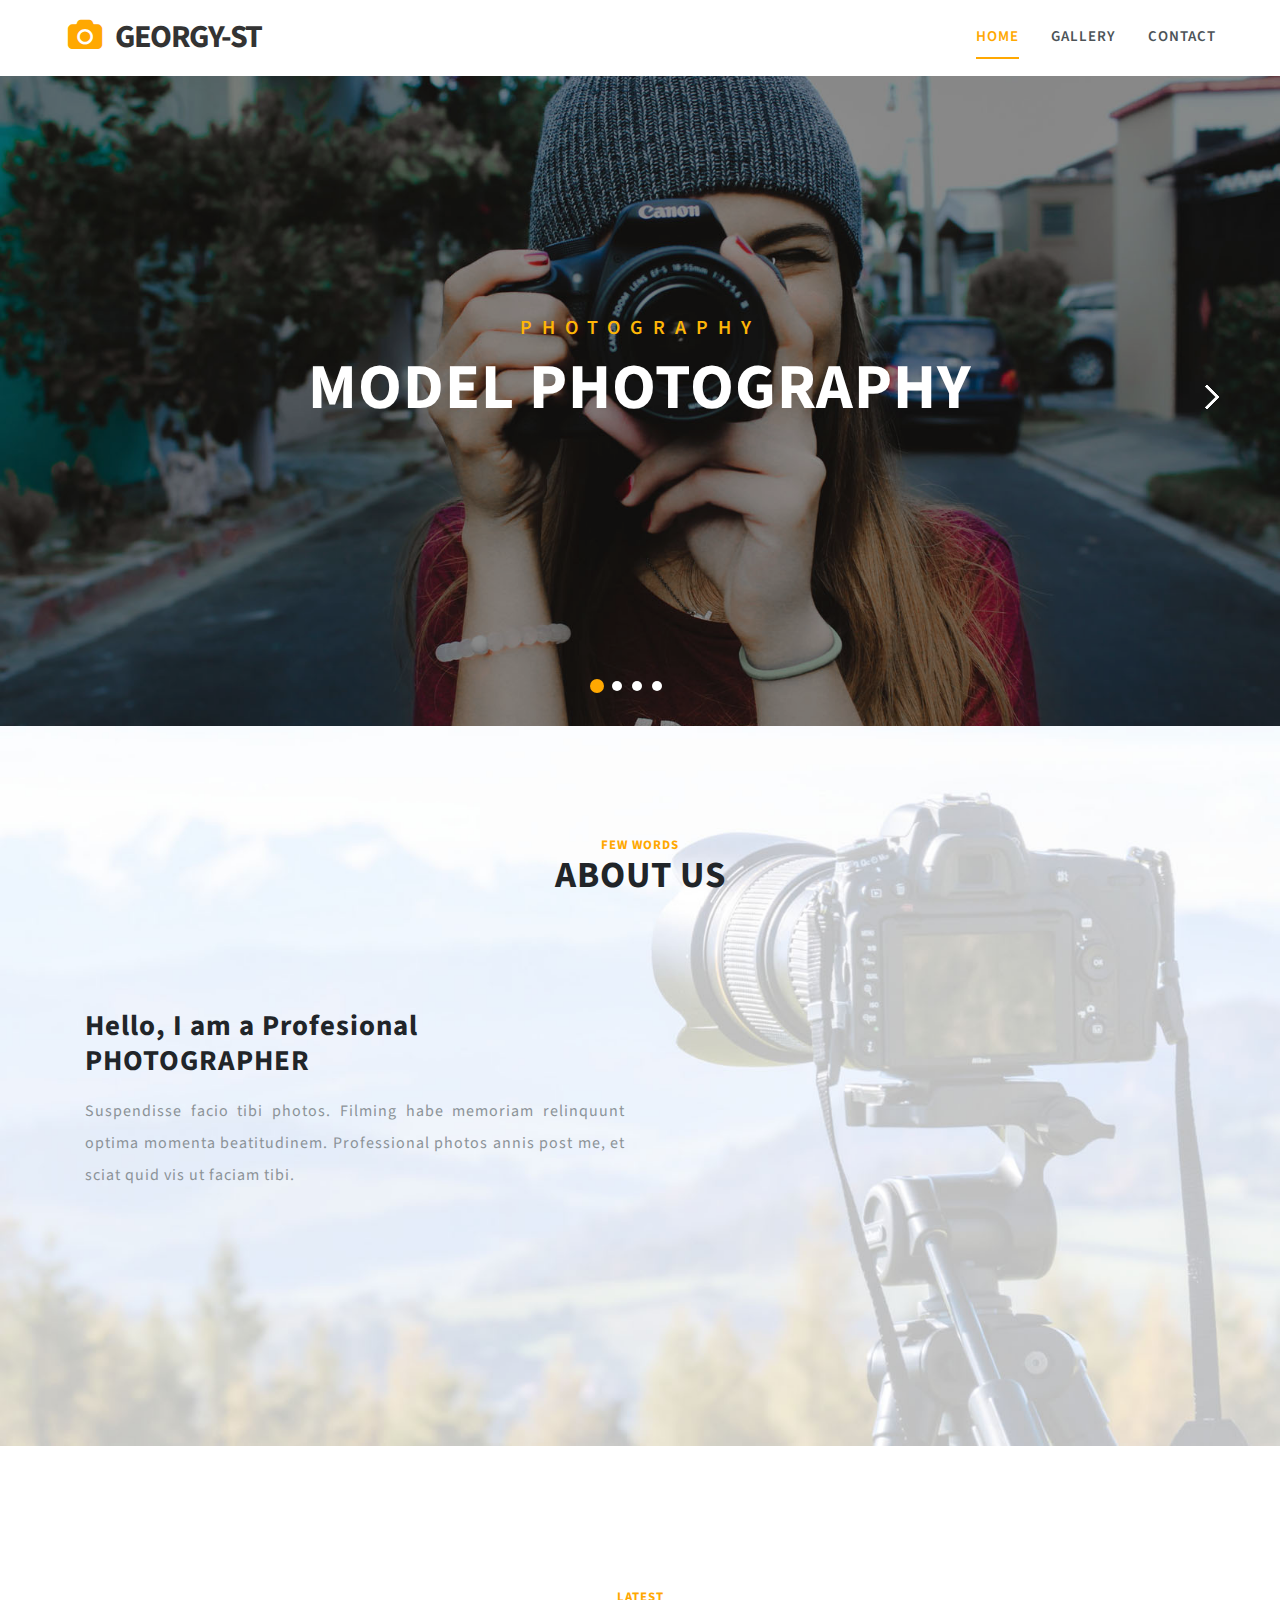
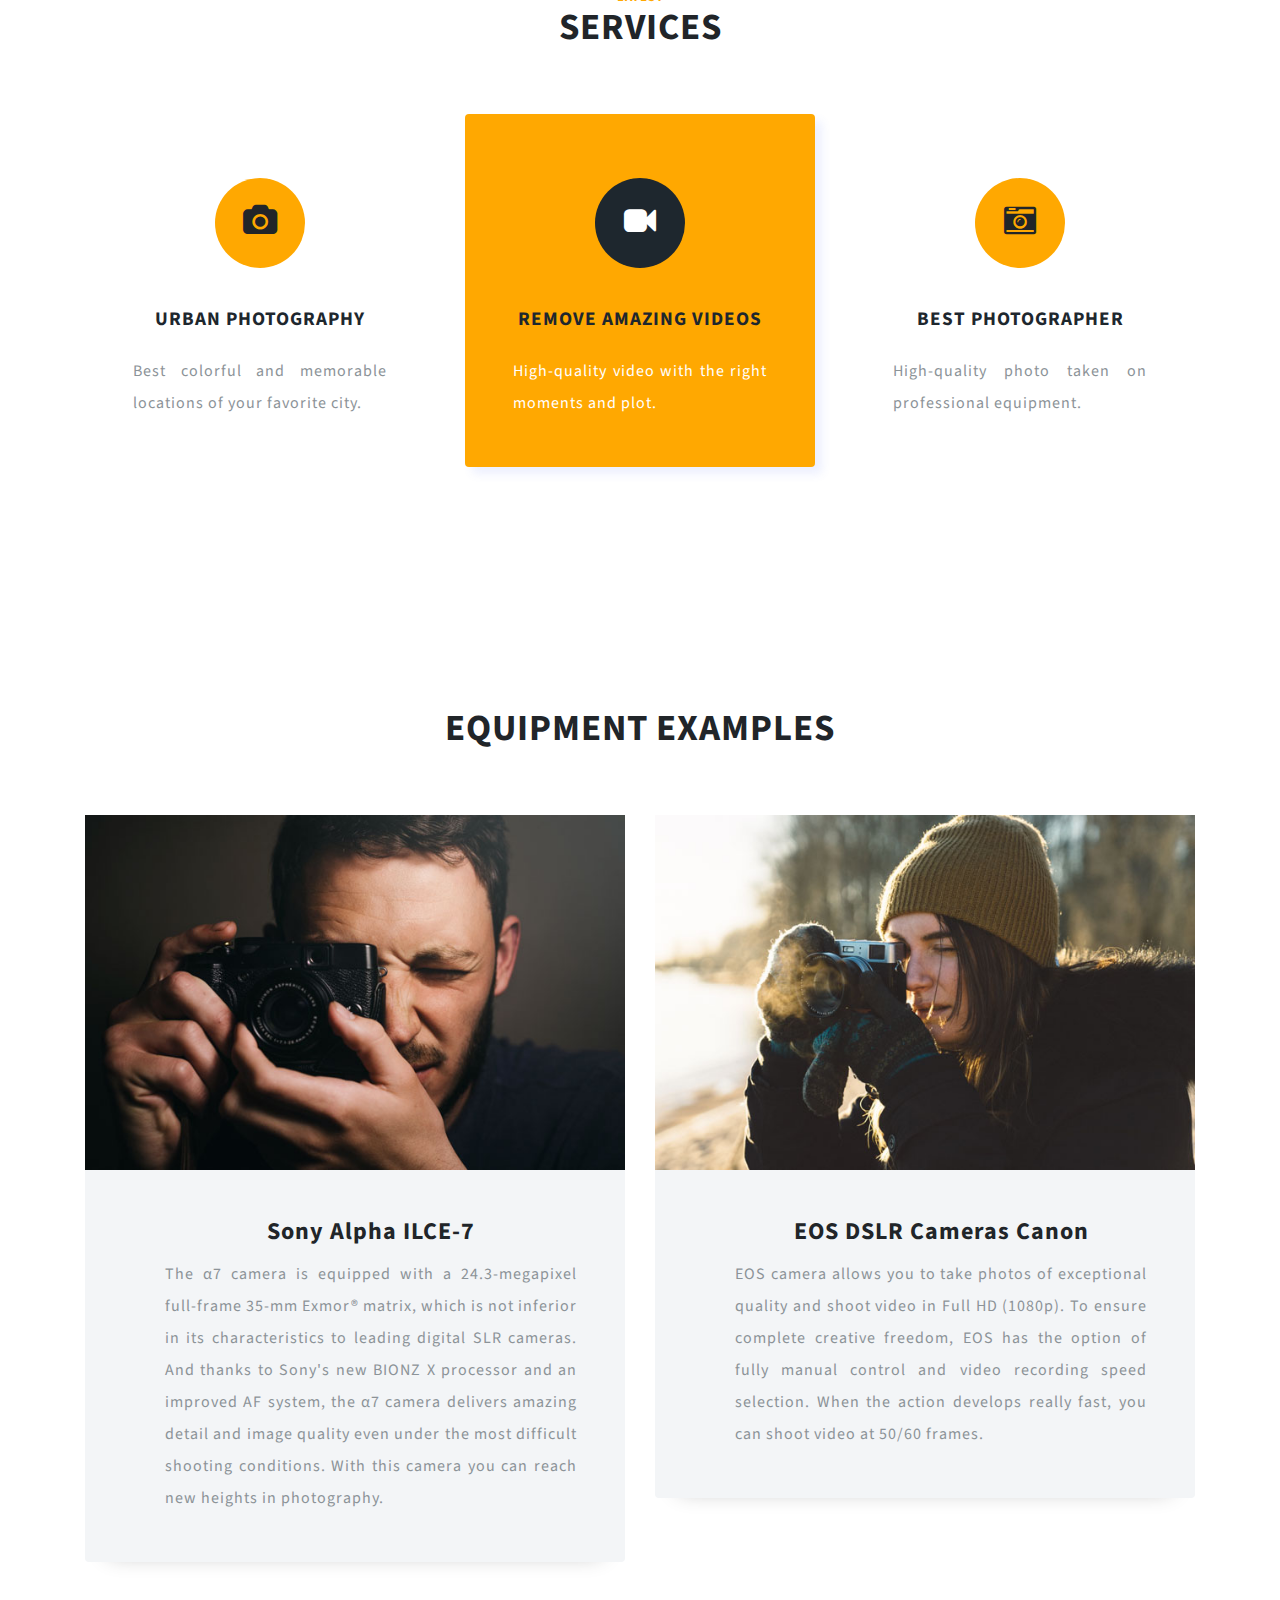
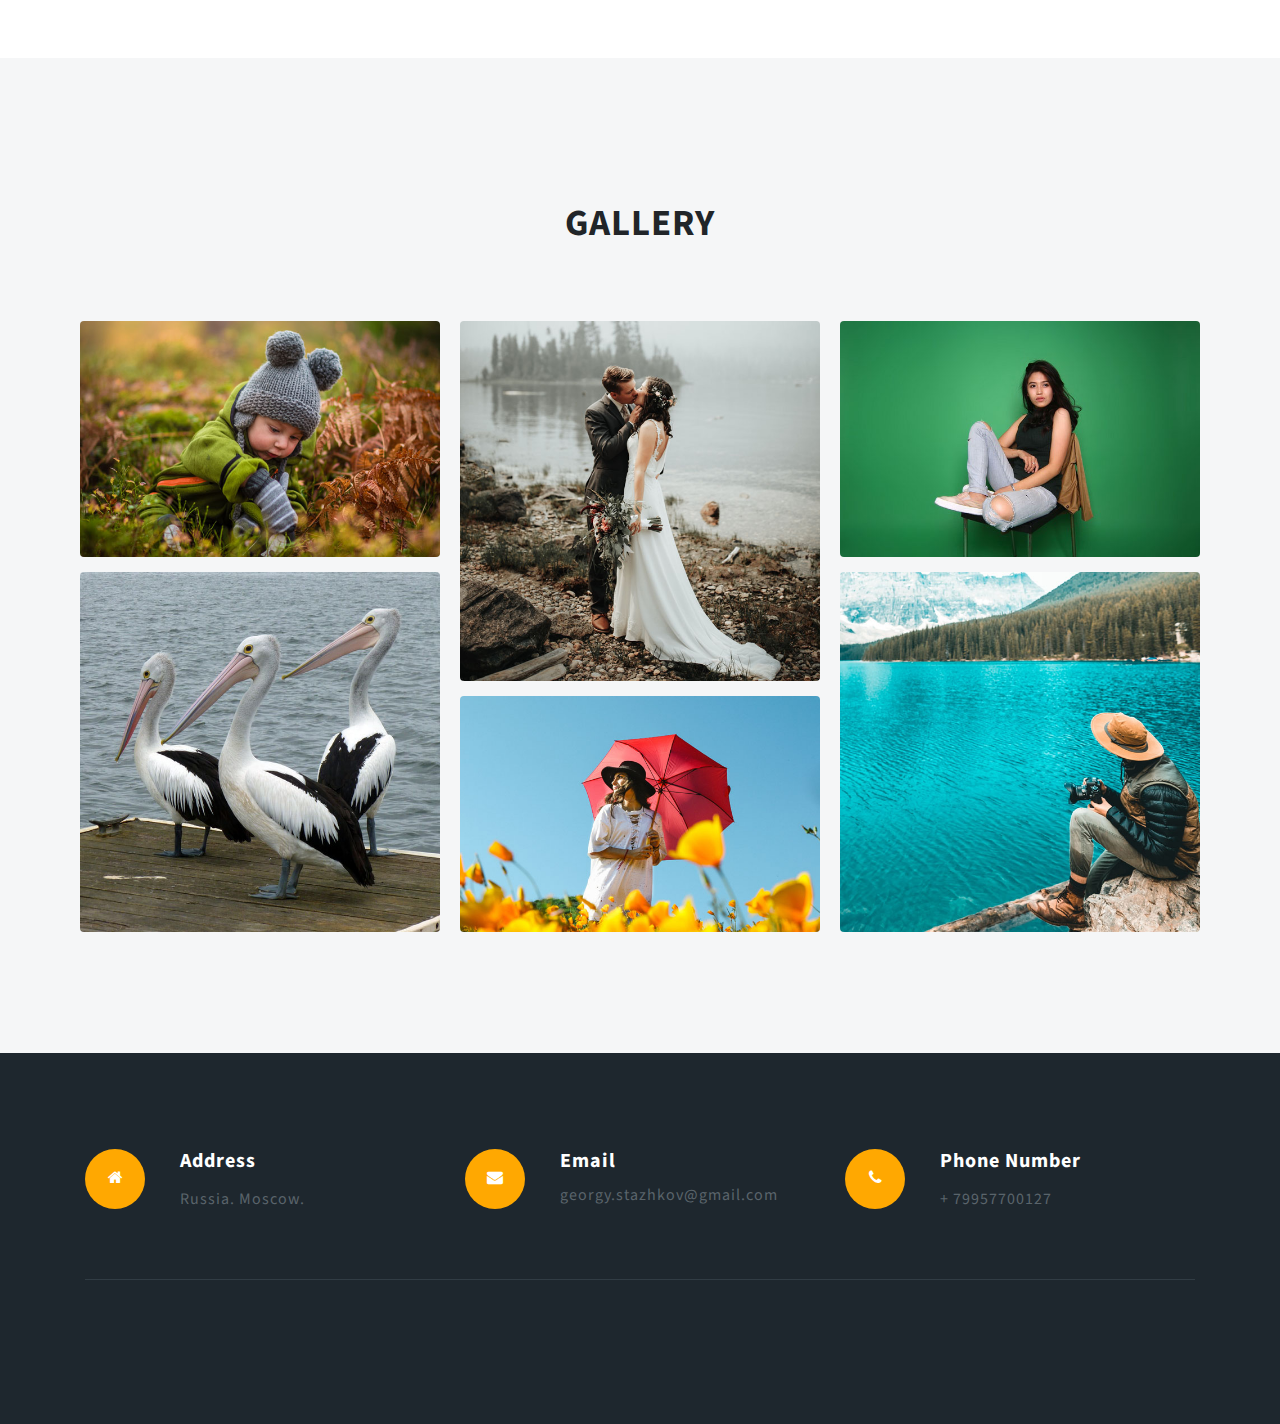
<file: index.html>
<!DOCTYPE html>
<html lang="zxx">

<head>
    <title>Georgy Stazhkov Photographer</title>
    <!-- Meta tag Keywords -->
    <meta name="viewport" content="width=device-width, initial-scale=1">
    <meta charset="UTF-8" />
    <meta name="keywords" content="PHOTOGRAPHY, Photo, Photography, Sony, Canon, Nikon,  Android, web design"" />
    <script>
        addEventListener("load", function() {
            setTimeout(hideURLbar, 0);
        }, false);

        function hideURLbar() {
            window.scrollTo(0, 1);
        }

    </script>
    <!-- //Meta tag Keywords -->
    <!-- Custom-Files -->
    <link rel="stylesheet" href="css/bootstrap.css">
    <!-- Bootstrap-Core-CSS -->
    <link rel="stylesheet" href="css/style.css" type="text/css" media="all" />
    <!-- Style-CSS -->
    <!-- font-awesome-icons -->
    <link href="css/font-awesome.css" rel="stylesheet">
    <!-- //font-awesome-icons -->
    <!-- /Fonts -->
    <link href="//fonts.googleapis.com/css?family=Source+Sans+Pro:200,200i,300,300i,400,400i,600,600i,700,700i,900" rel="stylesheet">
    <!-- //Fonts -->

</head>

<body>
    <!-- mian-content -->
    <section class="main-content" id="home">
        <!-- /header -->
        <header>
            <div class="container-fluid px-lg-5 px-3">
                <!-- nav -->
                <nav class="py-2 d-lg-flex">
                    <div id="logo">
                        <h1><a class="navbar-brand logo" href="index.html">
                                <span class="fa fa-camera" aria-hidden="true"></span> Georgy-ST
                            </a></h1>
                    </div>

                    <label for="drop" class="toggle">Menu</label>
                    <input type="checkbox" id="drop" />
                    <ul class="menu ml-auto">
                        <li class="active"><a href="index.html">Home</a></li>
                        <li><a href="#gallery">Gallery</a></li>
                        <li><a href="#contact">Contact</a></li>
                    </ul>
                </nav>
                <!-- //nav -->
            </div>
        </header>
        <!-- //header -->
        <div class="csslider infinity" id="slider1">
            <input type="radio" name="slides" checked="checked" id="slides_1" />
            <input type="radio" name="slides" id="slides_2" />
            <input type="radio" name="slides" id="slides_3" />
            <input type="radio" name="slides" id="slides_4" />
            <ul>
                <li>
                    <div id="bg">
                        <div class="banner-info-wthree">
                            <div class="container">
                                <h6>PHOTOGRAPHY</h6>

                                <h3>Model Photography</h3>
                            </div>
                        </div>
                    </div>
                </li>
                <li>
                    <div id="bg1">
                        <div class="banner-info-wthree">
                            <div class="container">
                                <h6>PHOTOGRAPHY</h6>
                                <h3> Art of the Camera</h3>
                            </div>
                        </div>
                    </div>
                </li>
                <li>
                    <div id="bg2">
                        <div class="banner-info-wthree">
                            <div class="container">
                                <h6>PHOTOGRAPHY</h6>
                                <h3>Model Photography</h3>

                            </div>
                        </div>
                    </div>
                </li>
                <li>
                    <div id="bg3">
                        <div class="banner-info-wthree">
                            <div class="container">
                                <h6>PHOTOGRAPHY</h6>
                                <h3> Art of the Camera</h3>
                            </div>
                        </div>
                    </div>
                </li>

            </ul>
            <div class="arrows">
                <label for="slides_1"></label>
                <label for="slides_2"></label>
                <label for="slides_3"></label>
                <label for="slides_4"></label>
            </div>
            <div class="navigation">
                <div>
                    <label for="slides_1"></label>
                    <label for="slides_2"></label>
                    <label for="slides_3"></label>
                    <label for="slides_4"></label>
                </div>
            </div>
        </div>

        <!-- //banner -->

    </section>
    <!--// mian-content -->
    <!--/ about -->
    <section class="about py-5" id="about">
        <div class="container py-3">
            <div class="header py-lg-5 py-3 text-center">
                <h3 class="tittle mb-lg-3 mb-3"><span class="sub-tittle">Few words</span> About Us</h3>
            </div>
            <div class="row about-grids mt-lg-5">
                <div class="col-lg-6 ab-info">
                    <h3 class="mb-3">Hello, I am a Profesional PHOTOGRAPHER
                    </h3>
                    <p>Suspendisse facio tibi photos.
Filming habe memoriam relinquunt optima momenta beatitudinem.
Professional photos annis post me, et sciat quid vis ut faciam tibi.
                    </p>

                </div>
                <div class="col-lg-6 ab-img">
                </div>
            </div>
        </div>
    </section>
    <!--// about -->
    <!--/services -->
    <section class="blog_hcls_w3layouts py-lg-5 py-md-4" id="services">
        <div class="container py-sm-5 py-4">
            <div class="header py-lg-5 py-3 text-center">
                <h3 class="tittle mb-lg-3 mb-3"><span class="sub-tittle">Latest</span> Services</h3>
            </div>
            <div class="feature-grids row text-center">
                <div class="col-lg-4">
                    <div class="bottom-gd p-lg-5 p-3">
                        <span class="fa fa-camera" aria-hidden="true"></span>
                        <h3 class="my-4">URBAN PHOTOGRAPHY</h3>
                        <p>Best colorful and memorable locations of your favorite city.</p>
                    </div>
                </div>
                <div class="col-lg-4">
                    <div class="bottom-gd2-active p-lg-5 p-3">
                        <span class="fa fa-video-camera" aria-hidden="true"></span>
                        <h3 class="my-4"> REMOVE AMAZING VIDEOS</h3>
                        <p>High-quality video with the right moments and plot.</p>
                    </div>
                </div>
                <div class="col-lg-4">
                    <div class="bottom-gd p-lg-5 p-3">
                        <span class="fa fa-camera-retro" aria-hidden="true"></span>
                        <h3 class="my-4">Best Photographer</h3>
                        <p>High-quality photo taken on professional equipment.</p>
                    </div>
                </div>
            </div>
        </div>
    </section>

    <!--/team -->
    <section class="blog_hcls_w3layouts py-lg-5 py-5" id="team">
        <div class="container py-sm-5 py-4">
            <div class="header py-lg-5 py-3 text-center">
                <h3 class="tittle mb-lg-3 mb-3"><span class="sub-tittle"></span>Equipment examples</h3>
            </div>
            <div class="feature-grids row text-center">
                <div class="col-lg-6 photo-gd">
                    <div class="thumbnail card">
                        <div class="img-event">
                            <img class="list-group-image img-fluid" src="images/team1.jpg" alt="">
                        </div>
                        <div class="caption card-body p-lg-5 p-3">
                            <h4 class="group card-title inner list-group-item-heading">
                                 Sony Alpha ILCE-7 </h4>
                            <p class="list-group-item-text"> The α7 camera is equipped with a 24.3-megapixel full-frame 35-mm Exmor® matrix, which is not inferior in its characteristics to leading digital SLR cameras. And thanks to Sony's new BIONZ X processor and an improved AF system, the α7 camera delivers amazing detail and image quality even under the most difficult shooting conditions. With this camera you can reach new heights in photography.</p>
                                                           
                        </div>
                    </div>
                </div>
                <div class="col-lg-6 photo-gd">
                    <div class="thumbnail card">
                        <div class="img-event">
                            <img class="list-group-image img-fluid" src="images/team2.jpg" alt="">
                        </div>
                        <div class="caption card-body p-lg-5 p-3">
                            <h4 class="group card-title inner list-group-item-heading">
                               EOS DSLR Cameras Canon</h4>
                            <p class="list-group-item-text"> EOS camera allows you to take photos of exceptional quality and shoot video in Full HD (1080p). To ensure complete creative freedom, EOS has the option of fully manual control and video recording speed selection. When the action develops really fast, you can shoot video at 50/60 frames.</p>
                        </div>
                    </div>
                </div>
            </div>
        </div>
    </section>
    <!--// services -->
    <!-- Gallery -->
    <section class="gallery py-5" id="gallery">
        <div class="container py-lg-5 py-3">
            <div class="header py-lg-5 py-3 text-center">
                <h3 class="tittle mb-lg-3 mb-3"><span class="sub-tittle"></span> Gallery </h3>
            </div>
            <div class="row news-grids text-center">
                <div class="col-md-4 gal-img">
                    <a href="#gal1"><img src="images/1.jpg" alt="news image" class="img-fluid"></a>
                    <a href="#gal2"><img src="images/2.jpg" alt="news image" class="img-fluid"></a>
                </div>
                <div class="col-md-4 gal-img">
                    <a href="#gal3"><img src="images/3.jpg" alt="news image" class="img-fluid"></a>

                    <a href="#gal4"><img src="images/4.jpg" alt="news image" class="img-fluid"></a>
                </div>

                <div class="col-md-4 gal-img">
                    <a href="#gal5"><img src="images/5.jpg" alt="news image" class="img-fluid"></a>
                    <a href="#gal6"><img src="images/6.jpg" alt="news image" class="img-fluid"></a>
                </div>
            </div>
        </div>
        <!-- popup-->
        <div id="gal1" class="pop-overlay animate">
            <div class="popup">
                <img src="images/1.jpg" alt="Popup Image" class="img-fluid" />
                <p class="mt-4">Nulla viverra pharetra se, eget pulvinar neque pharetra ac int. placerat placerat dolor.</p>
                <a class="close" href="#gallery">&times;</a>
            </div>
        </div>
        <!-- //popup -->

        <!-- popup-->
        <div id="gal2" class="pop-overlay animate">
            <div class="popup">
                <img src="images/2.jpg" alt="Popup Image" class="img-fluid" />
                <p class="mt-4">Nulla viverra pharetra se, eget pulvinar neque pharetra ac int. placerat placerat dolor.</p>
                <a class="close" href="#gallery">&times;</a>
            </div>
        </div>
        <!-- //popup -->
        <!-- popup-->
        <div id="gal3" class="pop-overlay animate">
            <div class="popup">
                <img src="images/3.jpg" alt="Popup Image" class="img-fluid" />
                <p class="mt-4">Nulla viverra pharetra se, eget pulvinar neque pharetra ac int. placerat placerat dolor.</p>
                <a class="close" href="#gallery">&times;</a>
            </div>
        </div>
        <!-- //popup3 -->
        <!-- popup-->
        <div id="gal4" class="pop-overlay animate">
            <div class="popup">
                <img src="images/4.jpg" alt="Popup Image" class="img-fluid" />
                <p class="mt-4">Nulla viverra pharetra se, eget pulvinar neque pharetra ac int. placerat placerat dolor.</p>
                <a class="close" href="#gallery">&times;</a>
            </div>
        </div>
        <!-- //popup -->
        <!-- popup-->
        <div id="gal5" class="pop-overlay animate">
            <div class="popup">
                <img src="images/5.jpg" alt="Popup Image" class="img-fluid" />
                <p class="mt-4">Nulla viverra pharetra se, eget pulvinar neque pharetra ac int. placerat placerat dolor.</p>
                <a class="close" href="#gallery">&times;</a>
            </div>
        </div>
        <!-- //popup -->
        <!-- popup-->
        <div id="gal6" class="pop-overlay animate">
            <div class="popup">
                <img src="images/6.jpg" alt="Popup Image" class="img-fluid" />
                <p class="mt-4">Nulla viverra pharetra se, eget pulvinar neque pharetra ac int. placerat placerat dolor.</p>
                <a class="close" href="#gallery">&times;</a>
            </div>
        </div>
        <!-- //popup -->
    </section>
    <!-- contact -->
    <!--                                        
    <section class="contact py-5" >
        <div class="container">
            <div class="header py-lg-5 py-3">
                <h3 class="tittle text-left mb-lg-3 mb-3"><span class="sub-tittle">Say Hello</span> SUBSCRIBE NOW</h3>
            </div>
            <div class="contact-form mx-auto text-left pb-3">
                <form id="contactform" method="post" action="#">
                    <div class="row">
                        <div class="col-lg-4 con-gd-w3layouts">
                            <div class="form-group">
                                <label>Name *</label>
                                <input type="text" class="form-control" id="name" placeholder="Enter Name" name="name">
                            </div>
                        </div>
                        <div class="col-lg-4 con-gd-w3layouts">
                            <div class="form-group">
                                <label>Email *</label>
                                <input type="email" class="form-control" id="name" placeholder="Enter Email" name="email">
                            </div>
                        </div>
                        <div class="col-lg-4 con-gd-w3layouts">
                            <div class="form-group">
                                <label>Subscribe *</label>
                                <button type="submit" class="btn btn-default">Subscribe</button>
                            </div>
                        </div>
                    </div>
                </form>
            </div>
        </div>
    </section>
    -->                                                                         
    <!-- //contact -->
    <!-- footer -->
    <footer class="footer-content py-sm-5 py-4" id="contact">
        <div class="container py-xl-5 py-lg-3">
            <div class="contact_grid_left">
                <ul class="list-unstyled row loaction-content">
                    <li class="col-lg-4 address-content-inf-w3ls">
                        <div class="row">
                            <div class="col-md-3 icon-left">
                                <span class="fa fa-home"></span>
                            </div>
                            <div class="col-md-9 icon-right">
                                <h6>Address</h6>
                                <p>Russia. Moscow.</p>
                            </div>
                        </div>
                    </li>
                    <li class="col-lg-4 address-content-inf-w3ls">
                        <div class="row">
                            <div class="col-md-3 icon-left">
                                <span class="fa fa-envelope"></span>
                            </div>
                            <div class="col-md-9 icon-right">
                                <h6>Email</h6>
                                <a href="georgy.stazhkov@gmail.com">georgy.stazhkov@gmail.com</a>
                            </div>
                        </div>
                    </li>
                    <li class="col-lg-4 address-content-inf-w3ls">
                        <div class="row">
                            <div class="col-md-3 icon-left">
                                <span class="fa fa-phone"></span>
                            </div>
                            <div class="col-md-9 icon-right">
                                <h6>Phone Number</h6>
                                <p>+ 79957700127</p>
                            </div>
                        </div>
                    </li>
                </ul>
            </div>
        </div>
    </footer>
</body>
</html>
</file>
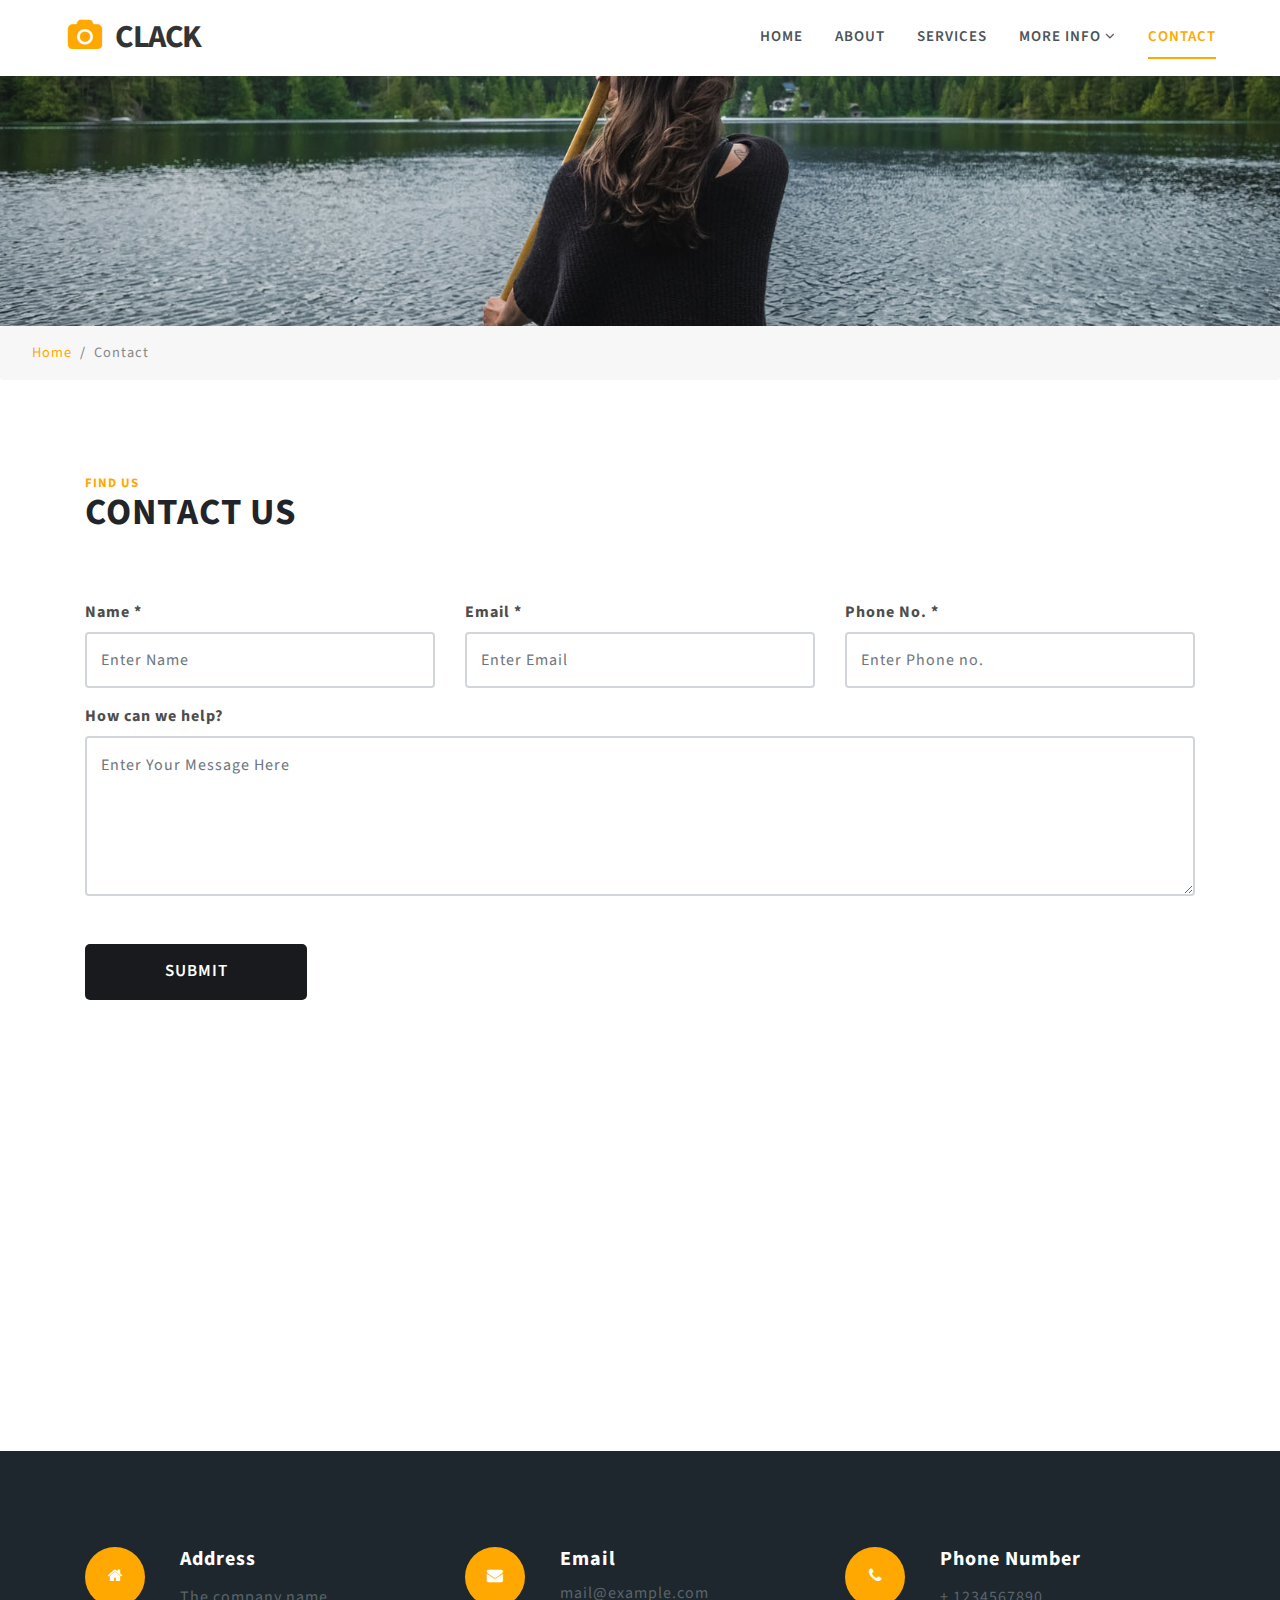
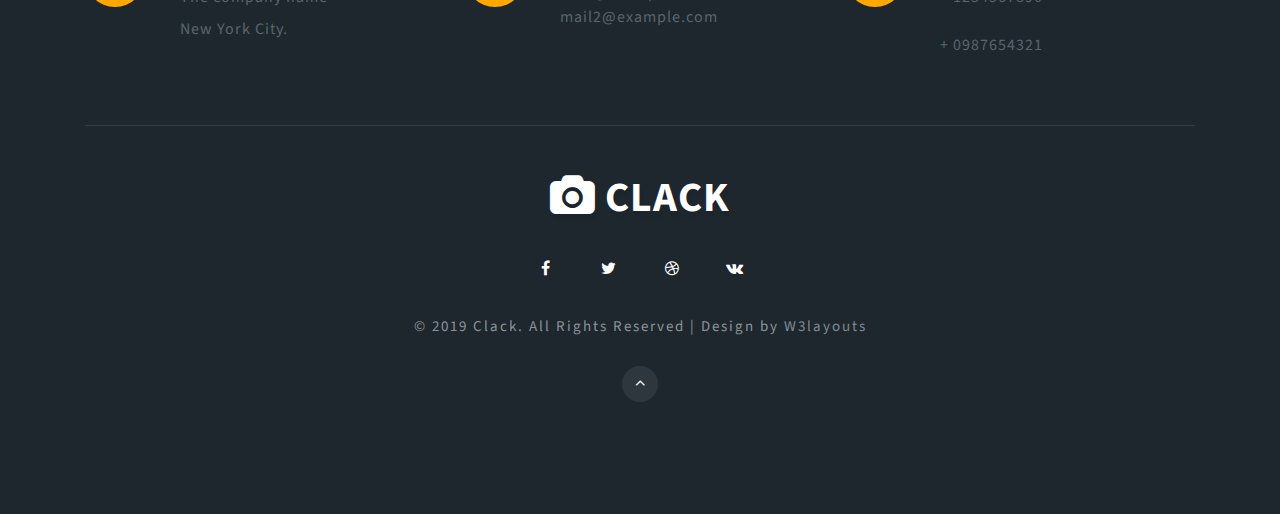
<file: contact.html>
<!--
Author: W3layouts
Author URL: http://w3layouts.com
License: Creative Commons Attribution 3.0 Unported
License URL: http://creativecommons.org/licenses/by/3.0/
-->

<!DOCTYPE html>
<html lang="zxx">

<head>
    <title>Clack Photo Gallery Bootstrap Responsive Template | Contact :: W3layouts</title>
    <!-- Meta tag Keywords -->
    <meta name="viewport" content="width=device-width, initial-scale=1">
    <meta charset="UTF-8" />
    <meta name="keywords" content="Clack Responsive web template, Bootstrap Web Templates, Flat Web Templates, Android Compatible web template, Smartphone Compatible web template, free webdesigns for Nokia, Samsung, LG, SonyEricsson, Motorola web design" />
    <script>
        addEventListener("load", function() {
            setTimeout(hideURLbar, 0);
        }, false);

        function hideURLbar() {
            window.scrollTo(0, 1);
        }

    </script>
    <!-- //Meta tag Keywords -->
    <!-- Custom-Files -->
    <link rel="stylesheet" href="css/bootstrap.css">
    <!-- Bootstrap-Core-CSS -->
    <link rel="stylesheet" href="css/style.css" type="text/css" media="all" />
    <!-- Style-CSS -->
    <!-- font-awesome-icons -->
    <link href="css/font-awesome.css" rel="stylesheet">
    <!-- //font-awesome-icons -->
    <!-- /Fonts -->
    <link href="//fonts.googleapis.com/css?family=Source+Sans+Pro:200,200i,300,300i,400,400i,600,600i,700,700i,900" rel="stylesheet">
    <!-- //Fonts -->

</head>

<body>
    <!-- mian-content -->
    <section class="main-content" id="home">
        <!-- mian-content -->
        <!-- /header -->
        <header>
            <div class="container-fluid px-lg-5 px-3">
                <!-- nav -->
                <nav class="py-2 d-lg-flex">
                    <div id="logo">
                        <h1><a class="navbar-brand logo" href="index.html">
                                <span class="fa fa-camera" aria-hidden="true"></span> Clack
                            </a></h1>
                    </div>

                    <label for="drop" class="toggle">Menu</label>
                    <input type="checkbox" id="drop" />
                    <ul class="menu ml-auto">
                        <li><a href="index.html">Home</a></li>
                        <li><a href="about.html">About</a></li>
                        <li><a href="services.html">Services</a></li>
                        <li>
                            <!-- First Tier Drop Down -->
                            <label for="drop-2" class="toggle">Dropdown <span class="fa fa-angle-down" aria-hidden="true"></span> </label>
                            <a href="#">More Info <span class="fa fa-angle-down" aria-hidden="true"></span></a>
                            <input type="checkbox" id="drop-2" />
                            <ul class="inner-ul">
                                <li><a href="index.html">Gallery</a></li>
                                <li><a href="index.html">Statsts</a></li>
                                <li><a href="index.html">Partners</a></li>
                            </ul>
                        </li>
                        <li class="active"><a href="contact.html">Contact</a></li>
                    </ul>
                </nav>
                <!-- //nav -->
            </div>
        </header>
        <!-- //header -->
        <!-- /banner-inner -->
        <div class="page-inner">

        </div>
        <!---->
        <ol class="breadcrumb">
            <li class="breadcrumb-item">
                <a href="index.html">Home</a>
            </li>
            <li class="breadcrumb-item active">Contact</li>
        </ol>
        <!-- //banner-inner -->

    </section>
    <!--// mian-content -->
    <!-- contact -->
    <section class="contact py-5" id="contact">
        <div class="container">
            <div class="header py-lg-5 py-3">
                <h3 class="tittle text-left mb-lg-3 mb-3"><span class="sub-tittle">Find Us</span> Contact Us</h3>
            </div>
            <div class="contact-form mx-auto text-left">
                <form id="contactform" method="post" action="#">

                    <div class="row">
                        <div class="col-lg-4 con-gd-w3layouts">
                            <div class="form-group" data-aos="fade-up">
                                <label>Name *</label>
                                <input type="text" class="form-control" id="name" placeholder="Enter Name" name="name">
                            </div>
                        </div>
                        <div class="col-lg-4 con-gd-w3layouts">
                            <div class="form-group" data-aos="fade-up">
                                <label>Email *</label>
                                <input type="email" class="form-control" id="name" placeholder="Enter Email" name="email">
                            </div>
                        </div>
                        <div class="col-lg-4 con-gd-w3layouts">
                            <div class="form-group" data-aos="fade-up">
                                <label>Phone No. *</label>
                                <input type="text" class="form-control" id="phone" placeholder="Enter Phone no." name="phone">
                            </div>
                        </div>

                    </div>

                    <div class="form-group mb-5">
                        <label>How can we help?</label>
                        <textarea name="issues" class="form-control" id="iq" placeholder="Enter Your Message Here"></textarea>
                    </div>
                    <div class="contact-page">
                        <button type="submit" class="btn btn-default">Submit</button>
                    </div>
                </form>
            </div>
            <div class="map my-md-5 my-3">

                <iframe src="https://www.google.com/maps/embed?pb=!1m18!1m12!1m3!1d100949.24429313939!2d-122.44206553967531!3d37.75102885910819!2m3!1f0!2f0!3f0!3m2!1i1024!2i768!4f13.1!3m3!1m2!1s0x80859a6d00690021%3A0x4a501367f076adff!2sSan+Francisco%2C+CA%2C+USA!5e0!3m2!1sen!2sin!4v1472190196783" class="map" style="border:0" allowfullscreen=""></iframe> </div>
        </div>

    </section>
    <!-- //contact -->
    <!-- footer -->
    <footer class="footer-content py-sm-5 py-4">
        <div class="container py-xl-5 py-lg-3">
            <div class="contact_grid_left">
                <ul class="list-unstyled row loaction-content">
                    <li class="col-lg-4 address-content-inf-w3ls">
                        <div class="row">
                            <div class="col-md-3 icon-left">
                                <span class="fa fa-home"></span>
                            </div>
                            <div class="col-md-9 icon-right">
                                <h6>Address</h6>
                                <p>The company name
                                    <br>New York City. </p>
                            </div>
                        </div>
                    </li>

                    <li class="col-lg-4 address-content-inf-w3ls">
                        <div class="row">
                            <div class="col-md-3 icon-left">
                                <span class="fa fa-envelope"></span>
                            </div>
                            <div class="col-md-9 icon-right">
                                <h6>Email</h6>
                                <a href="mailto:info@example.com">mail@example.com</a>
                                <br>
                                <a href="mailto:info@example.com">mail2@example.com</a>
                            </div>
                        </div>
                    </li>
                    <li class="col-lg-4 address-content-inf-w3ls">
                        <div class="row">
                            <div class="col-md-3 icon-left">
                                <span class="fa fa-phone"></span>
                            </div>
                            <div class="col-md-9 icon-right">
                                <h6>Phone Number</h6>
                                <p>+ 1234567890</p>
                                <p>+ 0987654321</p>
                            </div>
                        </div>
                    </li>
                </ul>

            </div>

            <div class="logo-2 text-center mt-4">
                <h2><a class="logo" href="index.html"><span class="fa fa-camera" aria-hidden="true"></span> Clack</a></h2>
            </div>
            <!-- social icons footer -->
            <div class="w3ls-footer text-center mt-4">
                <ul class="list-unstyled">
                    <li>
                        <a href="#">
							<span class="fa fa-facebook-f"></span>
						</a>
                    </li>
                    <li class="mx-1">
                        <a href="#">
							<span class="fa fa-twitter"></span>
						</a>
                    </li>
                    <li>
                        <a href="#">
							<span class="fa fa-dribbble"></span>
						</a>
                    </li>
                    <li class="ml-1">
                        <a href="#">
							<span class="fa fa-vk"></span>
						</a>
                    </li>
                </ul>
            </div>
            <!-- copyright -->
            <p class="copy-right-grids text-li text-center my-sm-4 my-4">© 2019 Clack. All Rights Reserved | Design by
                <a href="http://w3layouts.com/"> W3layouts </a>
            </p>
            <div class="top_move text-center">
                <a href="#home" class="move-top"><span class="fa fa-angle-up  mb-3" aria-hidden="true"></span></a>
            </div>
            <!-- //copyright -->
        </div>
    </footer>
    <!-- footer -->

</body>

</html>
</file>
<file: css/style.css>
/*--
	Author: W3Layouts
	Author URL: http://w3layouts.com
	License: Creative Commons Attribution 3.0 Unported
	License URL: http://creativecommons.org/licenses/by/3.0/
--*/

html,
body {
    margin: 0;
    font-size: 100%;
    background: #fff;
    font-family: 'Source Sans Pro', sans-serif;
    scroll-behavior: smooth;
}

body a {
    text-decoration: none;
    transition: 0.5s all;
    -webkit-transition: 0.5s all;
    -moz-transition: 0.5s all;
    -o-transition: 0.5s all;
    -ms-transition: 0.5s all;
}

a:hover {
    text-decoration: none;
}

input[type="button"],
input[type="submit"],
input[type="text"],
input[type="email"],
input[type="search"] {
    transition: 0.5s all;
    -webkit-transition: 0.5s all;
    -moz-transition: 0.5s all;
    -o-transition: 0.5s all;
    -ms-transition: 0.5s all;
    font-family: 'Source Sans Pro', sans-serif;
}

h1,
h2,
h3,
h4,
h5,
h6 {
    margin: 0;
    letter-spacing: 1px;
    font-weight: 700;
    font-family: 'Source Sans Pro', sans-serif;
}

p {
    font-size: 1em;
    color: #8c9398;
    line-height: 2em;
    letter-spacing: 1px;
    text-align: justify;
}

ul {
    margin: 0;
    padding: 0;
}

/* header */

/* header */

/* CSS Document */

header {
    width: 100%;
}

.toggle,
[id^=drop] {
    display: none;
}

/* Giving a background-color to the nav container. */

nav {
    margin: 0;
    padding: 0;
}


#logo a {
    float: left;
    font-size: 0.8em;
    padding: 10px 20px;
    text-decoration: none;
    color: #333;
    font-weight: 700;
    letter-spacing: -1.5px;
    font-family: 'Source Sans Pro', sans-serif;
    text-transform: uppercase;
}

#logo a span {
    color: #ffa801;
    margin-right: 10px;
}


/* Since we'll have the "ul li" "float:left"
 * we need to add a clear after the container. */

nav:after {
    content: "";
    display: table;
    clear: both;
}

/* Removing padding, margin and "list-style" from the "ul",
 * and adding "position:reltive" */

nav ul {
    padding: 0;
    margin: 0;
    list-style: none;
    position: relative;
}

/* Positioning the navigation items inline */

nav ul li {
    margin: 0px 1em;
    display: inline-block;
    float: left;
}

ul.menu {
    margin-top: 1em;
}

/* Styling the links */

nav a {
    text-transform: uppercase;
    font-size: 15px;
    letter-spacing: 1px;
    padding-left: 0;
    padding-right: 0;
    padding: 10px 0;
    color: #4c5358;
    border-bottom: 2px solid transparent;
    font-weight: 600;
}


nav ul li ul li:hover {
    background: #f5f6f7;
}

/* Background color change on Hover */

nav li a:hover {
    color: #ffa801;
    border-bottom: 2px solid #ffa801;

}

.menu li.active a {
    color: #ffa801;
    border-bottom: 2px solid #ffa801;
}

/* Hide Dropdowns by Default
 * and giving it a position of absolute */

nav ul ul {
    display: none;
    position: absolute;
    top: 30px;
    background: #fff;
    padding: 10px;
    z-index: 99;
    -webkit-box-shadow: 0 0px 4px 0px rgba(0, 0, 0, 0.25);
    box-shadow: 0 0px 4px 0px rgba(0, 0, 0, 0.25);
}

/* Display Dropdowns on Hover */

nav ul li:hover > ul {
    display: inherit;
}

/* Fisrt Tier Dropdown */

nav ul ul li {
    width: 170px;
    float: none;
    display: list-item;
    position: relative;
}

nav ul ul li a {
    color: #333;
    padding: 5px 10px;
    display: block;
}

/* Second, Third and more Tiers	
 * We move the 2nd and 3rd etc tier dropdowns to the left
 * by the amount of the width of the first tier.
*/

nav ul ul ul li {
    position: relative;
    top: -60px;
    /* has to be the same number as the "width" of "nav ul ul li" */
    left: 170px;
}


/* Change ' +' in order to change the Dropdown symbol */

li > a:only-child:after {
    content: '';
}


/* Media Queries
--------------------------------------------- */

/* Media Queries
--------------------------------------------- */

@media all and (max-width:768px) {

    #logo {
        display: block;
        padding: 0;
        width: 100%;
        text-align: center;
        float: none;
    }

    nav {
        margin: 0;
    }

    /* Hide the navigation menu by default */
    /* Also hide the  */
    .toggle + a,
    .menu {
        display: none;
    }

    /* Stylinf the toggle lable */
    .toggle {
        display: block;
        padding: 7px 20px;
        font-size: 17px;
        text-decoration: none;
        border: none;
        float: right;
        background-color: #f4f5f7;
        color: #2d2c2c;
        text-transform: uppercase;
        cursor: pointer;
        font-weight: 700;
        cursor: pointer !important;
        margin-top: 0.5em;
    }
    .menu .toggle {
        float: none;
        text-align: center;
        margin: auto;
        width: 80%;
        padding: 5px;
        font-weight: normal;
        font-size: 16px;
        letter-spacing: 1px;
    }

    .toggle:hover {
        color: #333;
        background-color: #fff;
    }

    /* Display Dropdown when clicked on Parent Lable */
    [id^=drop]:checked + ul {
        display: block;
        /* background: rgba(16, 16, 16, 0.85); */
        padding: 15px 0;
        text-align: center;
        float: none;
    }

    /* Change menu item's width to 100% */
    nav ul li {
        display: block;
        width: 100%;
        padding: 5px 0;
    }
    nav ul li {
        margin: 0px 0em;
    }
    nav ul ul .toggle,
    nav ul ul a {
        padding: 0 40px;
    }

    nav ul ul ul a {
        padding: 0 80px;
    }

    nav a:hover,
    nav ul ul ul a {
        background-color: transparent;
    }

    nav ul li ul li .toggle,
    nav ul ul a,
    nav ul ul ul a {
        padding: 14px 20px;
        color: #FFF;
        font-size: 17px;
    }

    /* Hide Dropdowns by Default */
    nav ul ul {
        float: none;
        position: static;
        color: #ffffff;
        /* has to be the same number as the "line-height" of "nav a" */
    }

    /* Hide menus on hover */
    nav ul ul li:hover > ul,
    nav ul li:hover > ul {
        display: none;
    }

    /* Fisrt Tier Dropdown */
    nav ul ul li {
        display: block;
        width: 100%;
        padding: 0;
        margin: 0;
    }

    nav ul ul ul li {
        position: static;
        /* has to be the same number as the "width" of "nav ul ul li" */
    }
    nav ul ul li a {
        font-size: 0.9em;
    }
}

@media all and (max-width: 330px) {

    nav ul li {
        display: block;
        width: 94%;
    }

}

/* header */

/*-- //header --*/

/*-- //header --*/

.csslider {
    text-align: left;
    position: relative;
    margin-bottom: 0px;
}

.csslider > input {
    display: none;
}

.csslider > input:nth-of-type(10):checked ~ ul li:first-of-type {
    margin-left: -900%;
}

.csslider > input:nth-of-type(9):checked ~ ul li:first-of-type {
    margin-left: -800%;
}

.csslider > input:nth-of-type(8):checked ~ ul li:first-of-type {
    margin-left: -700%;
}

.csslider > input:nth-of-type(7):checked ~ ul li:first-of-type {
    margin-left: -600%;
}

.csslider > input:nth-of-type(6):checked ~ ul li:first-of-type {
    margin-left: -500%;
}

.csslider > input:nth-of-type(5):checked ~ ul li:first-of-type {
    margin-left: -400%;
}

.csslider > input:nth-of-type(4):checked ~ ul li:first-of-type {
    margin-left: -300%;
}

.csslider > input:nth-of-type(3):checked ~ ul li:first-of-type {
    margin-left: -200%;
}

.csslider > input:nth-of-type(2):checked ~ ul li:first-of-type {
    margin-left: -100%;
}

.csslider > input:nth-of-type(1):checked ~ ul li:first-of-type {
    margin-left: 0%;
}

.csslider > ul {
    position: relative;
    height: 650px;
    z-index: 1;
    font-size: 0;
    line-height: 0;
    margin: 0 auto;
    padding: 0;
    overflow: hidden;
    white-space: nowrap;
    -moz-box-sizing: border-box;
    -webkit-box-sizing: border-box;
    box-sizing: border-box;
}

.csslider > ul > li {
    position: relative;
    display: inline-block;
    width: 100%;
    height: 100%;
    overflow: hidden;
    font-size: 15px;
    font-size: initial;
    line-height: normal;
    -moz-transition: all 0.5s cubic-bezier(0.4, 1.3, 0.65, 1);
    -o-transition: all 0.5s ease-out;
    -webkit-transition: all 0.5s cubic-bezier(0.4, 1.3, 0.65, 1);
    transition: all 0.5s cubic-bezier(0.4, 1.3, 0.65, 1);
    vertical-align: top;
    -moz-box-sizing: border-box;
    -webkit-box-sizing: border-box;
    box-sizing: border-box;
    white-space: normal;
}

.csslider > ul > li.scrollable {
    overflow-y: scroll;
}

.csslider > .navigation {
    position: absolute;
    bottom: 7%;
    left: 49%;
    z-index: 10;
    margin-bottom: -10px;
    font-size: 0;
    line-height: 0;
    text-align: center;
    -webkit-touch-callout: none;
    -webkit-user-select: none;
    -khtml-user-select: none;
    -moz-user-select: none;
    -ms-user-select: none;
    user-select: none;
}

.csslider > .navigation > div {
    margin-left: -100%;
}

.csslider > .navigation label {
    position: relative;
    display: inline-block;
    cursor: pointer;
    border-radius: 50%;
    margin: 0 5px;
    padding: 5px;
    background: #fff;
}

.csslider > .navigation label:hover:after {
    opacity: 1;
}

.csslider > .navigation label:after {
    content: '';
    position: absolute;
    left: 50%;
    top: 50%;
    margin-left: -7px;
    margin-top: -7px;
    background: #ffa801;
    border-radius: 50%;
    padding: 7px;
    opacity: 0;
}

.csslider > .arrows {
    -webkit-touch-callout: none;
    -webkit-user-select: none;
    -khtml-user-select: none;
    -moz-user-select: none;
    -ms-user-select: none;
    user-select: none;
}

.csslider.inside .navigation {
    bottom: 10px;
    margin-bottom: 10px;
}

.csslider.inside .navigation label {
    border: 1px solid #7e7e7e;
}

.csslider > input:nth-of-type(1):checked ~ .navigation label:nth-of-type(1):after,
.csslider > input:nth-of-type(2):checked ~ .navigation label:nth-of-type(2):after,
.csslider > input:nth-of-type(3):checked ~ .navigation label:nth-of-type(3):after,
.csslider > input:nth-of-type(4):checked ~ .navigation label:nth-of-type(4):after,
.csslider > input:nth-of-type(5):checked ~ .navigation label:nth-of-type(5):after,
.csslider > input:nth-of-type(6):checked ~ .navigation label:nth-of-type(6):after,
.csslider > input:nth-of-type(7):checked ~ .navigation label:nth-of-type(7):after,
.csslider > input:nth-of-type(8):checked ~ .navigation label:nth-of-type(8):after,
.csslider > input:nth-of-type(9):checked ~ .navigation label:nth-of-type(9):after,
.csslider > input:nth-of-type(10):checked ~ .navigation label:nth-of-type(10):after,
.csslider > input:nth-of-type(11):checked ~ .navigation label:nth-of-type(11):after {
    opacity: 1;
}

.csslider > .arrows {
    position: absolute;
    top: 50%;
    width: 100%;
    height: 26px;
    z-index: 1;
    -moz-box-sizing: content-box;
    -webkit-box-sizing: content-box;
    box-sizing: content-box;
}

.csslider > .arrows label {
    display: none;
    position: absolute;
    top: -50%;
    padding: 9px;
    box-shadow: inset 2px -2px 0 1px #ffffff;
    cursor: pointer;
    -moz-transition: box-shadow 0.15s, margin 0.15s;
    -o-transition: box-shadow 0.15s, margin 0.15s;
    -webkit-transition: box-shadow 0.15s, margin 0.15s;
    transition: box-shadow 0.15s, margin 0.15s;
}

.csslider > .arrows label:hover {
    box-shadow: inset 3px -3px 0 2px #30c39e;
    margin: 0 0px;
}

.csslider > .arrows label:before {
    content: '';
    position: absolute;
    top: -100%;
    left: -100%;
    height: 300%;
    width: 300%;
}

.csslider.infinity > input:first-of-type:checked ~ .arrows label.goto-last,
.csslider > input:nth-of-type(1):checked ~ .arrows > label:nth-of-type(0),
.csslider > input:nth-of-type(2):checked ~ .arrows > label:nth-of-type(1),
.csslider > input:nth-of-type(3):checked ~ .arrows > label:nth-of-type(2),
.csslider > input:nth-of-type(4):checked ~ .arrows > label:nth-of-type(3),
.csslider > input:nth-of-type(5):checked ~ .arrows > label:nth-of-type(4),
.csslider > input:nth-of-type(6):checked ~ .arrows > label:nth-of-type(5),
.csslider > input:nth-of-type(7):checked ~ .arrows > label:nth-of-type(6),
.csslider > input:nth-of-type(8):checked ~ .arrows > label:nth-of-type(7),
.csslider > input:nth-of-type(9):checked ~ .arrows > label:nth-of-type(8),
.csslider > input:nth-of-type(10):checked ~ .arrows > label:nth-of-type(9),
.csslider > input:nth-of-type(11):checked ~ .arrows > label:nth-of-type(10) {
    display: block;
    left: 5%;
    right: auto;
    -moz-transform: rotate(45deg);
    -ms-transform: rotate(45deg);
    -o-transform: rotate(45deg);
    -webkit-transform: rotate(45deg);
    transform: rotate(45deg);
}

.csslider.infinity > input:last-of-type:checked ~ .arrows label.goto-first,
.csslider > input:nth-of-type(1):checked ~ .arrows > label:nth-of-type(2),
.csslider > input:nth-of-type(2):checked ~ .arrows > label:nth-of-type(3),
.csslider > input:nth-of-type(3):checked ~ .arrows > label:nth-of-type(4),
.csslider > input:nth-of-type(4):checked ~ .arrows > label:nth-of-type(5),
.csslider > input:nth-of-type(5):checked ~ .arrows > label:nth-of-type(6),
.csslider > input:nth-of-type(6):checked ~ .arrows > label:nth-of-type(7),
.csslider > input:nth-of-type(7):checked ~ .arrows > label:nth-of-type(8),
.csslider > input:nth-of-type(8):checked ~ .arrows > label:nth-of-type(9),
.csslider > input:nth-of-type(9):checked ~ .arrows > label:nth-of-type(10),
.csslider > input:nth-of-type(10):checked ~ .arrows > label:nth-of-type(11),
.csslider > input:nth-of-type(11):checked ~ .arrows > label:nth-of-type(12) {
    display: block;
    right: 5%;
    left: auto;
    -moz-transform: rotate(225deg);
    -ms-transform: rotate(225deg);
    -o-transform: rotate(225deg);
    -webkit-transform: rotate(225deg);
    transform: rotate(225deg);
}

#slider1 > ul > li:nth-of-type(1) {
    background: url(../images/banner1.jpg) no-repeat center;
    background-size: cover;
}

#slider1 > ul > li:nth-of-type(2) {
    background: url(../images/banner2.jpg) no-repeat center;
    background-size: cover;
}

#slider1 > ul > li:nth-of-type(3) {
    background: url(../images/banner3.jpg) no-repeat center;
    background-size: cover;
}

#slider1 > ul > li:nth-of-type(4) {
    background: url(../images/banner4.jpg) no-repeat center;
    background-size: cover;
}

#slider1 > input:nth-of-type(1):checked ~ ul #bg,
#slider1 > input:nth-of-type(2):checked ~ ul #bg1,
#slider1 > input:nth-of-type(3):checked ~ ul #bg2,
#slider1 > input:nth-of-type(4):checked ~ ul #bg3 {
    width: 100%;
    -moz-transition: 0.5s 0.5s;
    -o-transition: 0.5s 0.5s;
    -webkit-transition: 0.5s 0.5s;
    transition: 0.5s 0.5s;
    text-align: center;
    padding: 0;
    height: 100%;
    background: rgba(0, 0, 0, 0.17);
}

#slider1 > input:nth-of-type(1):checked ~ ul #bg div,
#slider1 > input:nth-of-type(2):checked ~ ul #bg1 div,
#slider1 > input:nth-of-type(3):checked ~ ul #bg2 div,
#slider1 > input:nth-of-type(4):checked ~ ul #bg3 div {
    -moz-transform: translate(0);
    -ms-transform: translate(0);
    -o-transform: translate(0);
    -webkit-transform: translate(0);
    transform: translate(0);
    -moz-transition: 0.5s 0.9s;
    -o-transition: 0.5s 0.9s;
    -webkit-transition: 0.5s 0.9s;
    transition: 0.5s 0.9s;
}

#bg,
#bg1,
#bg2,
#bg3 {
    color: #fff;
    padding: 22px 0;
    z-index: 10;
    overflow: hidden;
}

#bg:before,
#bg1:before,
#bg2:before,
#bg3:before {
    content: '';
    position: absolute;
    left: -1px;
    top: 1px;
    height: 100%;
    width: 100%;
    z-index: -1;
}

#bg:after,
#bg1:after,
#bg2:after,
#bg3:after {
    content: '';
    position: absolute;
    left: 0;
    top: 0;
    height: 100%;
    width: 100%;
    z-index: 20;
    pointer-events: none;
}

#bg div,
#bg1 div,
#bg2 div,
#bg3 div {
    -moz-transform: translate(120%);
    -ms-transform: translate(120%);
    -o-transform: translate(120%);
    -webkit-transform: translate(120%);
    transform: translate(120%);
}

.scrollable p {
    padding: 30px;
    text-align: justify;
    line-height: 140%;
    font-size: 120%;
}

#center {
    text-align: center;
    margin-top: 25%;
}

#center a {
    text-decoration: none;
    text-transform: uppercase;
    letter-spacing: 2px;
    font-variant: small-caps;
}

/*___________________________________ LINK ___________________________________ */

a.nice-link {
    position: relative;
    color: #71ad37;
}

h1 a.nice-link:after {
    border-bottom: 1px solid #a5ff0e;
}

a.nice-link:after {
    text-align: justify;
    display: inline-block;
    content: attr(data-text);
    position: absolute;
    left: 0;
    top: 0;
    white-space: nowrap;
    overflow: hidden;
    color: #a5ff0e;
    min-height: 100%;
    width: 0;
    max-width: 100%;
    background: #3A3A3A;
    -moz-transition: 0.3s;
    -o-transition: 0.3s;
    -webkit-transition: 0.3s;
    transition: 0.3s;
}

a.nice-link:hover {
    color: #71ad37;
}

a.nice-link:hover:after {
    width: 100%;
}

/*___________________________________ SIGN ___________________________________ */

#dex-sign {
    width: 255px;
    height: 84px;
    position: absolute;
    left: 33%;
    top: 45%;
    opacity: 0.7;
    background: url(http://www.drygiel.com/projects/sign/frames-255-white.png) 0 0 no-repeat;
}

#dex-sign:hover {
    opacity: 1;
    -webkit-filter: invert(30%) brightness(80%) sepia(100%) contrast(110%) saturate(953%) hue-rotate(45deg);
}

@-webkit-keyframes sign-anim {
    to {
        background-position: 0 -7140px;
    }
}

@-moz-keyframes sign-anim {
    to {
        background-position: 0 -7140px;
    }
}

@keyframes sign-anim {
    to {
        background-position: 0 -7140px;
    }
}

/*-- /slider-Responsive --*/

@media screen and (max-width:1366px) {
    .csslider > ul {
        height: 650px;
    }
}

@media screen and (max-width: 1080px) {
    .csslider > ul {
        height: 570px;
    }
}

@media screen and (max-width: 1024px) {
    .csslider > ul {
        height: 550px;
    }
}

@media screen and (max-width: 991px) {}

@media screen and (max-width: 900px) {}

@media screen and (max-width: 800px) {
    .csslider > ul {
        height: 500px;
    }
    .csslider > .arrows {
        width: 99%;
    }
}

@media screen and (max-width:768px) {
    .csslider > ul {
        height: 435px;
    }

}

@media screen and (max-width: 667px) {
    .csslider > .arrows {
        width: 98%;
    }

}

@media screen and (max-width: 640px) {
    .csslider > ul {
        height: 380px;
    }
    .csslider > .arrows {
        width: 97%;
    }
}

@media screen and (max-width: 568px) {
    .csslider > ul {
        height: 355px;
    }

}

@media screen and (max-width: 480px) {
    .csslider > .arrows {
        width: 95%;
    }
}

@media screen and (max-width: 414px) {
    .csslider > ul {
        height: 335px;
    }

}

@media screen and (max-width: 384px) {

    .csslider > .arrows {
        width: 93%;
    }

}

@media screen and (max-width: 320px) {}

/*-- //slider-Responsive --*/

/*-- banner --*/

.banner-info-wthree h6 {
    font-size: 20px;
    font-weight: 600;
    letter-spacing: 10px;
    margin-bottom: 10px;
    color: #FEB607;
}

.banner-info-wthree h3 {
    font-size: 4em;
    font-weight: 700;
    letter-spacing: 1px;
    text-transform: uppercase;
}

.banner-info-wthree {
    padding: 15em 0 0;
    text-align: center;
    width: 60%;
    margin: auto;
}

.banner-info-wthree p {
    margin: 0;
    font-size: 17px;
    line-height: 30px;
    letter-spacing: .5px;
}

.bs-slider-overlay {
    position: absolute;
    top: 0;
    left: 0;
    width: 100%;
    height: 100%;
    background: rgba(0, 0, 0, 0.3);
}

.bs-slider-overlay1 {
    width: 100%;
    height: 100%;
    background: url(../images/dott.png)repeat 0px 0px;
    background-size: 2px;
    -webkit-background-size: 2px;
    -moz-background-size: 2px;
    -o-background-size: 2px;
    -ms-background-size: 2px;
}

h4.agile-title,
h1.agile-title,
h2.agile-title {
    letter-spacing: 2px;
    line-height: 1.4em;
    text-shadow: 0 1px 2px rgba(0, 0, 0, 0.37);
    font-size: 3.5em;
    font-weight: 700;
    color: #fff;
}

h5.tag {
    display: block;
    font-weight: 600;
    color: #fff;
    font-size: 14px;
    line-height: 20px;
    text-transform: uppercase;
    letter-spacing: 4.2px;
}

/*-- //banner --*/

/*-- heading --*/

h2.heading,
h3.heading {
    font-size: 50px;
    text-transform: capitalize;
    letter-spacing: 0px;
    color: #1d1e22;
}

.bg {
    background: #30c39e;
}

/*-- //heading --*/

#about {
    background: url(../images/about2.jpg) no-repeat top;
    background-size: cover;
    -webkit-background-size: cover;
    -moz-background-size: cover;
    -o-background-size: cover;
    -ms-background-size: cover;
    min-height: 45em;
}

.ab-info h3 {
    font-size: 2.2em;
    letter-spacing: 1px;
    color: #212529;
}

/*-- popup --*/

.pop-overlay {
    position: absolute;
    top: 0px;
    bottom: 0;
    left: 0;
    right: 0;
    background: rgba(0, 0, 0, 0.7);
    transition: opacity 0ms;
    visibility: hidden;
    opacity: 0;
    z-index: 999;
}

.pop-overlay:target {
    visibility: visible;
    opacity: 1;
}

.popup {
    background: #fff;
    border-radius: 5px;
    width: 35%;
    position: relative;
    margin: 8em auto;
    padding: 3em 1em;
}

.popup p {
    font-size: 15px;
    color: #666;
    letter-spacing: .5px;
    line-height: 30px;
}

.popup h2 {
    margin-top: 0;
    color: #fff;

}

.popup .close {
    position: absolute;
    top: 5px;
    right: 15px;
    transition: all 200ms;
    font-size: 30px;
    font-weight: bold;
    text-decoration: none;
    color: #000;
}

.popup .close:hover {
    color: #30c39e;
}


/*-- //popup --*/

/* //image layers effect */

/*-- //banner --*/

h3.tittle {
    font-size: 2.7em;
    letter-spacing: 1px;
    color: #212529;
    font-weight: 700;
    text-transform: uppercase;
}

.sub-tittle {
    font-size: 0.35em;
    color: #ffa801;
    letter-spacing: 1px;
    display: block;
    text-transform: uppercase;
}

/*--/services--*/

.feature-grids h3 {
    font-size: 1.2em;
    color: #1e272e;
    letter-spacing: 1px;
    text-transform: uppercase;
}

.feature-grids p {
    margin: 0;
}

.feature-grids span {
    font-size: 2em;
    vertical-align: middle;
    background: #ffa801;
    width: 90px;
    height: 90px;
    line-height: 2.7em;
    margin: 0.5em 0;
    border-radius: 50%;
    -webkit-border-radius: 50%;
    -o-border-radius: 50%;
    -ms-border-radius: 50%;
    -moz-border-radius: 50%;
}

.bottom-gd:hover,
.bottom-gd2-active {
    transition: 2s all;
    -webkit-transition: 2s all;
    -moz-transition: 2s all;
    -ms-transition: 2s all;
    -o-transition: 2s all;
    background: #ffa801;
    box-shadow: 7px 7px 10px 0 rgba(76, 110, 245, .1);
    border-radius: 4px;
    -webkit-border-radius: 4px;
    -o-border-radius: 4px;
    -moz-border-radius: 4px;
}

.bottom-gd:hover span,
.bottom-gd2-active span {
    background: #1e272e;
    transition: 2s all;
    -webkit-transition: 2s all;
    -moz-transition: 2s all;
    -ms-transition: 2s all;
    -o-transition: 2s all;
    color: #fff;
}

.bottom-gd:hover p,
.bottom-gd2-active p {
    color: #ffffff;
}

.feature-grids span {
    text-align: center;
}


/*--//services--*/

/* partners */

#partners {
    background: #0fbcf9;
}

.parts-w3ls span {
    font-size: 3em;
    color: #ffffff;
    transition: 0.5s all;
    -webkit-transition: 0.5s all;
    -moz-transition: 0.5s all;
    -ms-transition: 0.5s all;
    -o-transition: 0.5s all;
}

.parts-w3ls span:hover {
    color: #1e272e;
    transition: 0.5s all;
    -webkit-transition: 0.5s all;
    -moz-transition: 0.5s all;
    -ms-transition: 0.5s all;
    -o-transition: 0.5s all;
}

.thumbnail.card {
    background: #f3f5f7;
    border-radius: 4px;
    -webkit-border-radius: 4px;
    -o-border-radius: 4px;
    -moz-border-radius: 4px;
    box-shadow: 0 16px 21px -24px rgba(0, 0, 0, .3);
}

/* //partners */

#serve-sec .caption.card-body {
    background: #fff;
    margin: 0;
}

section#serve-sec {
    background: #f5f6f7;
}

/*--/counter--*/

.stats {
    background: #1e272e;
    padding: 4em 0;
}

.counter {
    background: none;
    padding: 20px 0;
    border-radius: 0;
    color: #fff;
}

.count-title {
    font-size: 3em;
    margin-top: 10px;
    margin-bottom: 0;
    text-align: center;
    font-weight: 600;
    color: #fff;
}

.count-text {
    font-size: 15px;
    margin-top: 10px;
    margin-bottom: 0;
    text-align: center;
    color: #727b82;
    font-weight: 600;
    text-transform: uppercase;
}

.fa-2x {
    margin: 0 auto;
    float: none;
    display: table;
    color: #4ad1e5;
}

/*--//counter--*/

/* blog */

.card-header {
    background: transparent;
}

span.fa.fa-user.post-icon {
    position: absolute;
    width: 50px;
    height: 50px;
    line-height: 44px;
    text-align: center;
    font-size: 1.2em;
    color: #fff;
    left: 0;
    top: 0;
    border-radius: 50%;
    background: #0fbcf9;
}

.card,
.card-header {
    border: 0;
}

h5.blog-title a {
    font-size: 1.2em;
    color: #333;
    font-weight: 600;
    border-bottom: 1px solid #a5a5a5;
    padding-bottom: 15px;
    display: block;
}

.card-body label {
    color: #696868;
    font-size: 1em;
}

.blog-btn {
    background: #1e272e;
    font-weight: 400;
    padding: 0.5em 2em;
    color: #fff;
    text-transform: uppercase;
    margin-top: 1em;
}

.blog-btn:hover {
    background: #ffa801;
    color: #1e272e;
}

.card-body {
    margin-left: 2em;
    background: transparent;
}

/* //blog */

/* team */

.team-gd {
    padding: 2em 2em;
}

.team-info h3 {
    font-size: 1.2em;
    font-weight: 700;
    color: #262631;
    margin-bottom: 0.8em;
    text-transform: uppercase;
}

.team-info p {
    font-size: 14px;
}

.sub-tittle-team {
    font-size: 0.6em;
    color: #686de0;
    font-weight: 700;
    letter-spacing: 2px;
    display: block;
    margin-bottom: 8px;
}

.rsvp img {
    background: #eaebec;
    padding: 0.7em;
}

.team-gd {
    padding: 3em 2em;
    background: #f8f9fa;
    transition: 2s all;
    -webkit-transition: 2s all;
    -moz-transition: 2s all;
    -ms-transition: 2s all;
    -o-transition: 2s all;
    box-shadow: 7px 7px 10px 0 rgba(76, 110, 245, .1);
    border: transparent;
}

.team-gd img {
    box-shadow: 0 20px 40px -10px rgba(0, 0, 0, .3);
    border-radius: 50%;
}

/* //team */

section#gallery {
    position: relative;
    background: #f5f6f7;
}

.gal-img {
    padding: 10px;
}

.gal-img img {
    border-radius: 4px;
    -webkit-border-radius: 4px;
    -o-border-radius: 4px;
    -moz-border-radius: 4px;
    -webkit-transition: 0.5s all;
    -moz-transition: 0.5s all;
    transition: 0.5s all;
    margin-bottom: 15px;
}

.gal-img:hover.gal-img img {
    box-shadow: 0 20px 40px -10px rgba(0, 0, 0, .3);
}

/*--/inner-page-- */

.page-inner {
    background: url(../images/banner4.jpg) no-repeat center;
    background-size: cover;
    -webkit-background-size: cover;
    -moz-background-size: cover;
    -o-background-size: cover;
    -ms-background-size: cover;
    min-height: 250px;
}

li.breadcrumb-item {
    font-size: 0.9em;
    letter-spacing: 1px;
}

li.breadcrumb-item a {
    color: #ffa801;
}

.breadcrumb-item.active {
    color: #888;
}

ol.breadcrumb {
    background: none;
    margin: 0;
    padding: 1em 2em;
    background: #f7f7f7;
}

/*--//inner-page--*/

/* contact form */

.contact-info p {
    margin: 0 auto;
    width: 84%;
}

.contact-form-inner {
    margin: 0 auto;
    width: 70%;
}

.contact-form .form-control {
    padding: 0.9em;
    color: #495057;
    border: 2px solid #d2d6da;
    border-radius: 0.25rem;
    font-size: 1em;
    letter-spacing: 1px;
}

.contact-form label {
    font-weight: 700;
    letter-spacing: 1px;
    color: #4e4d4d;
    font-size: 1em;
    font-family: 'Source Sans Pro', sans-serif;
}

.contact-form textarea {
    overflow: auto;
    resize: vertical;
    height: 10em;
}

.contact-form button.btn {
    background: #181a1d;
    padding: 15px 30px;
    font-size: 17px;
    letter-spacing: 1px;
    color: #fff;
    border-radius: 5px;
    display: block;
    text-transform: uppercase;
    font-weight: 600;
    transition: 0.5s all;
    -webkit-transition: 0.5s all;
    -moz-transition: 0.5s all;
    -o-transition: 0.5s all;
    -ms-transition: 0.5s all;
    border: transparent;
    width: 100%;
}

.contact-form button.btn:hover {
    background: #ffa801;
}

.map iframe {
    width: 100%;
    min-height: 300px;
    border: none;
    border: 4px solid #eee;
}

/* //contact form */

/* contact address */

.contact_grid_left ul li span {
    font-size: 16px;
    color: #fff;
}

.contact_grid_left li span {
    background: #ffa801;
    width: 60px;
    height: 60px;
    text-align: center;
    line-height: 56px;
    border-radius: 50%;
}

.contact_grid_left ul li p,
.contact_grid_left ul li a {
    color: #5a646b;
    letter-spacing: 1px;
}


.contact_grid_left h6 {
    font-size: 20px;
    color: #fff;
    font-weight: bold;
    letter-spacing: 1px;
    margin-bottom: 10px;
}

.contact_grid_right {
    background: #f7f7f7;
    padding: 5em;
}

.contact_grid_left {
    border-bottom: 1px solid #313c44;
    margin: 0 0 3em 0;
    padding-bottom: 3em;
}

.contact-page button.btn.btn-default {
    width: 20%;
}

/* //contact address */

/* //contact */

/*--events--*/

.events-info h3 {
    font-size: 1.4em;
    font-weight: 700;
    color: #1e272e;
}

.events-info h4 {
    font-size: 0.9em;
    color: #555;
    position: relative;

}

ul.single-info li {
    list-style: none;
    display: inline-block;
    margin-right: 1em;
}

ul.single-info li a span {
    color: #333;
    text-decoration: none;
    font-size: 18px;
}

ul.single-info li a {
    color: #333;
    font-size: 18px;
}

.speak {
    margin: 0 auto;
    width: 70%;
}

.speak img {
    border-radius: 4px;
    -webkit-border-radius: 4px;
    -o-border-radius: 4px;
    -moz-border-radius: 4px;
}

.rsvp img {
    background: #eaebec;
    padding: 0.7em;
}

ul.social_section_1info li {
    display: inline-block;
}

ul.social_section_1info {
    margin-top: 20px;
}

ul.social_section_1info a {
    color: #717580;
    margin-right: 10px;
    font-size: 13.5px;
    margin-right: 2px;
    width: 35px;
    height: 35px;
    background: #121215;
    padding: 9px 20px;
    text-align: center;
    line-height: 35px;
    letter-spacing: 1px;
    border-radius: 25px;
}

ul.social_section_1info a:hover {
    color: #fff;
}

li.facebook a {
    color: #fff;
    background: #3b5998;
}

li.twitter a {
    color: #fff;
    background: #1da1f2;
}

li.google a {
    color: #fff;
    background: #dd4b39;
}

li.linkedin a {
    color: #fff;
    background: #0077b5;
}

ul.social_section_1info a:hover {
    opacity: 0.8;
}

/*---------*/

.media-body p {
    color: #777;
    font-size: 0.875em;
    line-height: 1.9em;
    margin-bottom: 3em;
}

.media img {
    margin-right: 15px;
}

.media-body h5 {
    color: #2a353e;
    font-size: 1.1em;
}

/* footer */

.address-grid span {
    font-size: 40px;
    color: #fff;
}

.address-right p,
.address-right p a {
    color: #f8f9fa;
}

footer {
    background: #1e272e;
}

.logo-2 a {
    font-size: 1.3em;
    text-shadow: 2px 5px 3px rgba(0, 0, 0, 0.06);
    color: #fff;
    font-weight: 700;
    text-transform: uppercase;
}

/* social-icons footer */

.loaction-content {
    text-align: left;
}

.w3ls-footer ul li,
.payment-moblsmk ul li {
    display: inline-block;
    margin: 0 1em;
}

.w3ls-footer ul li a span {
    height: 40px;
    width: 40px;
    line-height: 2.5;
    background: none;
    border-radius: 50%;
    background: transparent;
    color: #fff;
    text-align: center;
    transition: 0.5s all;
    -webkit-transition: 0.5s all;
    -moz-transition: 0.5s all;
    -o-transition: 0.5s all;
    -ms-transition: 0.5s all;
}

.w3ls-footer ul li a span.fa-facebook-f:hover {
    background: #3b5998;
    color: #fff;
    border-color: #3b5998;
}

.w3ls-footer ul li a span.fa-twitter:hover {
    background: #55acee;
    color: #fff;
    border-color: #55acee;
}

.w3ls-footer ul li a span.fa-dribbble:hover {
    background: #f26522;
    color: #fff;
    border-color: #f26522;
}

.w3ls-footer ul li a span.fa-vk:hover {
    background: #45668e;
    color: #fff;
    border-color: #45668e;
}

/* //social-icons footer */

/* copyright */

p.copy-right-grids {
    letter-spacing: 2px;
    font-size: 15px;
}

p.copy-right-grids a {
    color: #7f8a92;
}

p.copy-right-grids a:hover {
    color: #fff;
}

/* //copyright */

/* //footer */

a.move-top span {
    color: #fff;
    width: 36px;
    height: 36px;
    border: transparent;
    line-height: 2em;
    background: #626c733b;
    border-radius: 50%;
    -webkit-border-radius: 50%;
    -o-border-radius: 50%;
    -moz-border-radius: 50%;
}

/*-- //footer --*/

/*-- Responsive design --*/

@media screen and (max-width: 1440px) {
    h3.tittle {
        font-size: 2.5em;
    }
}

@media screen and (max-width: 1280px) {
    .ab-info h3 {
        font-size: 1.8em;
    }
    h3.tittle {
        font-size: 2.3em;
    }
}

@media screen and (max-width: 1080px) {
    .banner-info-wthree {
        padding: 15em 0 0;
        width: 90%;
        margin: auto;
    }
    .banner-info-wthree h3 {
        font-size: 3.5em;
    }
    #about {
        min-height: 41em;
    }
}

@media screen and (max-width: 1024px) {
    .page-inner {
        min-height: 210px;
    }
    .speak {
        margin: 0 auto;
        width: 100%;
    }
}

@media screen and (max-width: 991px) {
    #about {
        min-height: 29em;
    }
    .bottom-gd,
    .bottom-gd2-active {
        margin-bottom: 1em;
    }
    .thumbnail.card {
        margin: 1em 0;
    }
    li.address-content-inf-w3ls:nth-child(2) {
        margin: 2em 0;
    }
    .banner-info-wthree h3 {
        font-size: 3em;
    }
    .banner-info-wthree h6 {
        font-size: 15px;
        letter-spacing: 6px;
    }
    .banner-info-wthree {
        padding: 13em 0 0;
        width: 90%;
    }
    li.nav-item {
        list-style: none;
    }
    .thumbnail.card img {
        width: 100%;
    }
    .parts-w3ls span {
        font-size: 2em;
    }
    .popup {
        width: 60%;
    }
}

@media screen and (max-width: 900px) {
    h3.tittle {
        font-size: 2.2em;
    }
}

@media screen and (max-width: 800px) {
    .banner-info-wthree h3 {
        font-size: 2.8em;
    }
    .banner-info-wthree {
        padding: 13em 0 0;
        width: 90%;
    }
    .count-text {
        font-size: 12px;
        margin-top: 10px;
    }
    .count-title {
        font-size: 2em;
    }
}

@media screen and (max-width:768px) {
    .ab-info h3 {
        font-size: 1.6em;
    }
    h5.blog-title a {
        font-size: 1em;
    }
    .logo-2 a {
        font-size: 1em;
    }
}

@media screen and (max-width:767px) {
    .address-content-inf-w3ls,
    .loaction-content {
        text-align: center;
    }
    .icon-right p {
        text-align: center;
    }
    .icon-right {
        text-align: center;
        margin-top: 1.2em;
    }
    .banner-info-wthree h3 {
        font-size: 2.5em;
    }
}

@media screen and (max-width:736px) {
    .contact_grid_left {
        margin: 0 0 2em 0;
        padding-bottom: 2em;
    }
    .counter-gd-w3ls {
        float: left;
        width: 50%;
    }
}

@media screen and (max-width: 667px) {
    h3.tittle {
        font-size: 2em;
    }
    .ab-info h3 {
        font-size: 1.4em;
    }
}

@media screen and (max-width: 640px) {
    .banner-info-wthree {
        padding: 9em 0 0;
        width: 90%;
    }
}

@media screen and (max-width: 568px) {
    .banner-info-wthree h6 {
        font-size: 14px;
        letter-spacing: 4px;
    }
    .banner-info-wthree h3 {
        font-size: 1.8em;
    }
    .card-body {
        margin-left: 1em;
    }
    .card-img-bottom {
        width: 60%;
    }
    .card.flex-row {
        display: block;
    }
}

@media screen and (max-width: 480px) {
    .ab-info h3 {
        font-size: 1.3em;
    }
    .banner-info-wthree {
        padding: 7em 0 0;
        width: 90%;
    }
}

@media screen and (max-width: 384px) {
    .csslider > ul {
        height: 308px;
    }
    h3.tittle {
        font-size: 1.8em;
    }
}

@media screen and (max-width: 320px) {}

/*-- //Responsive design --*/
</file>
